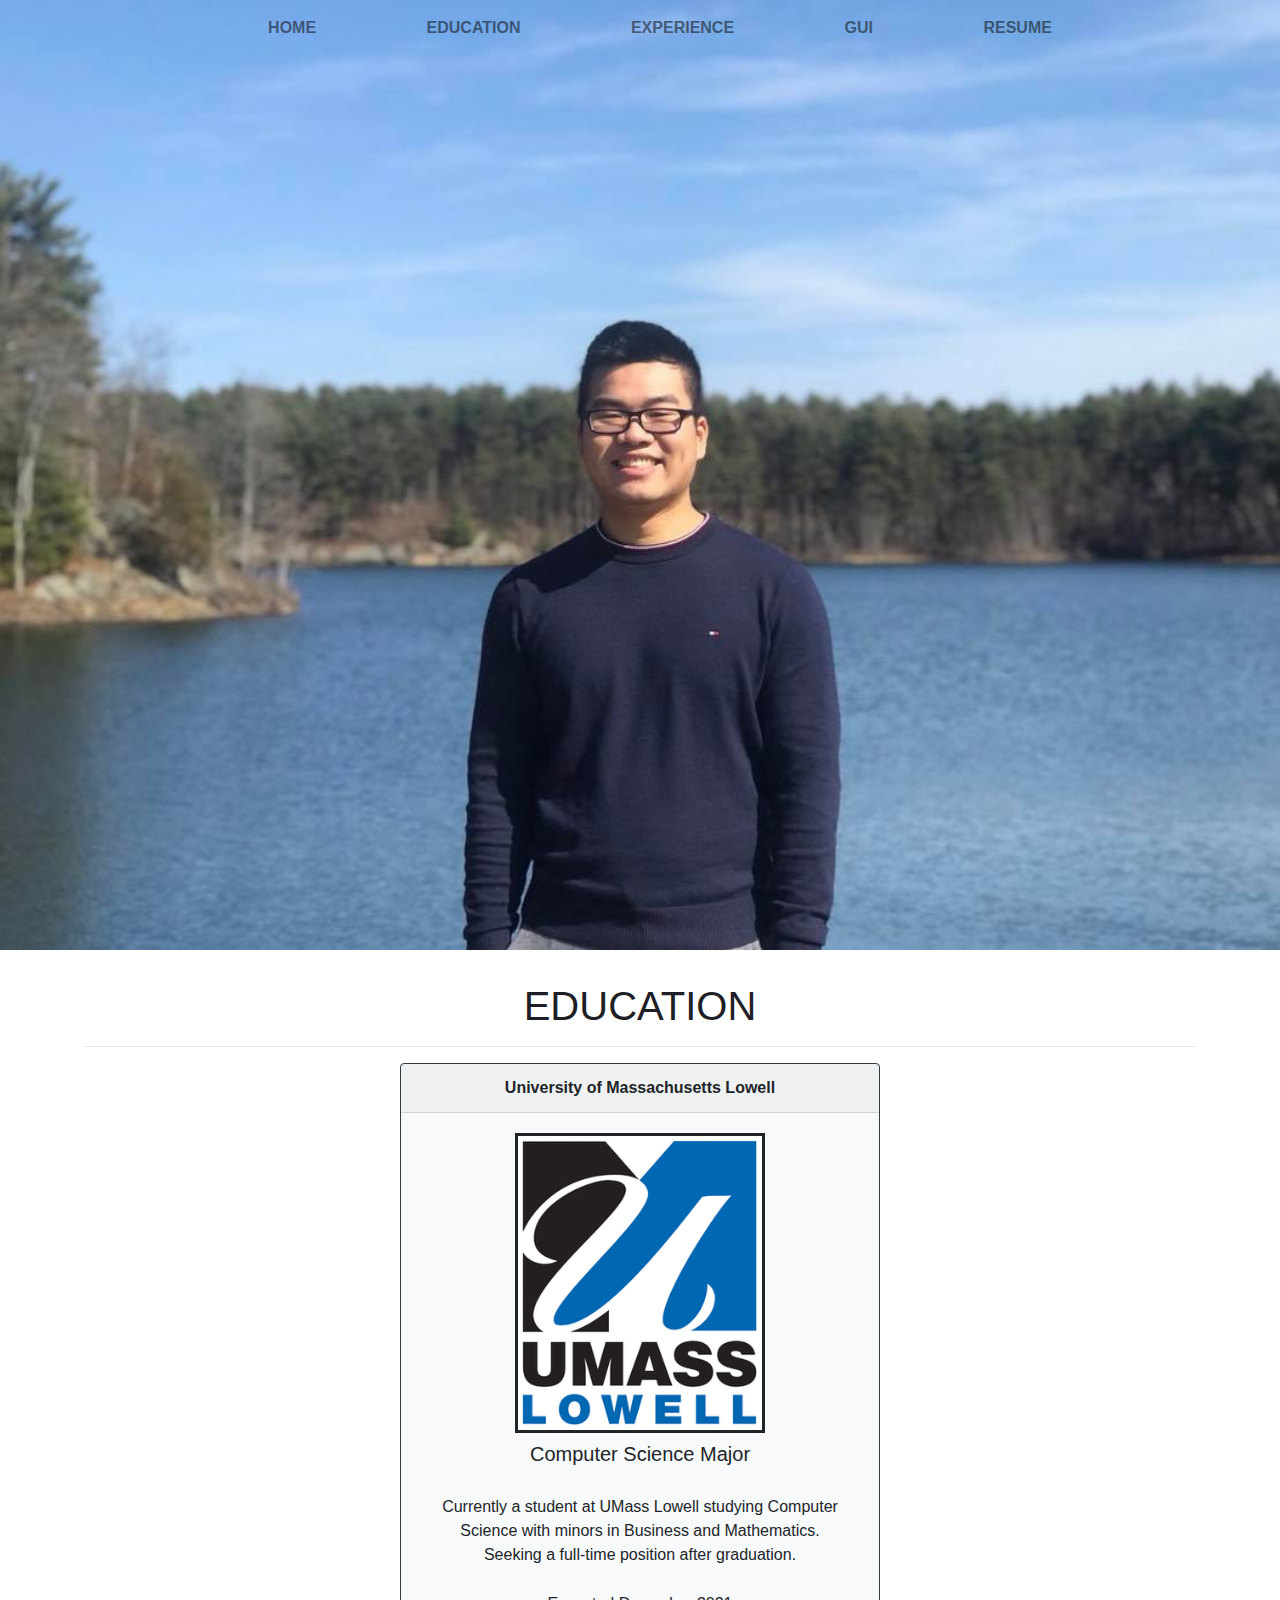
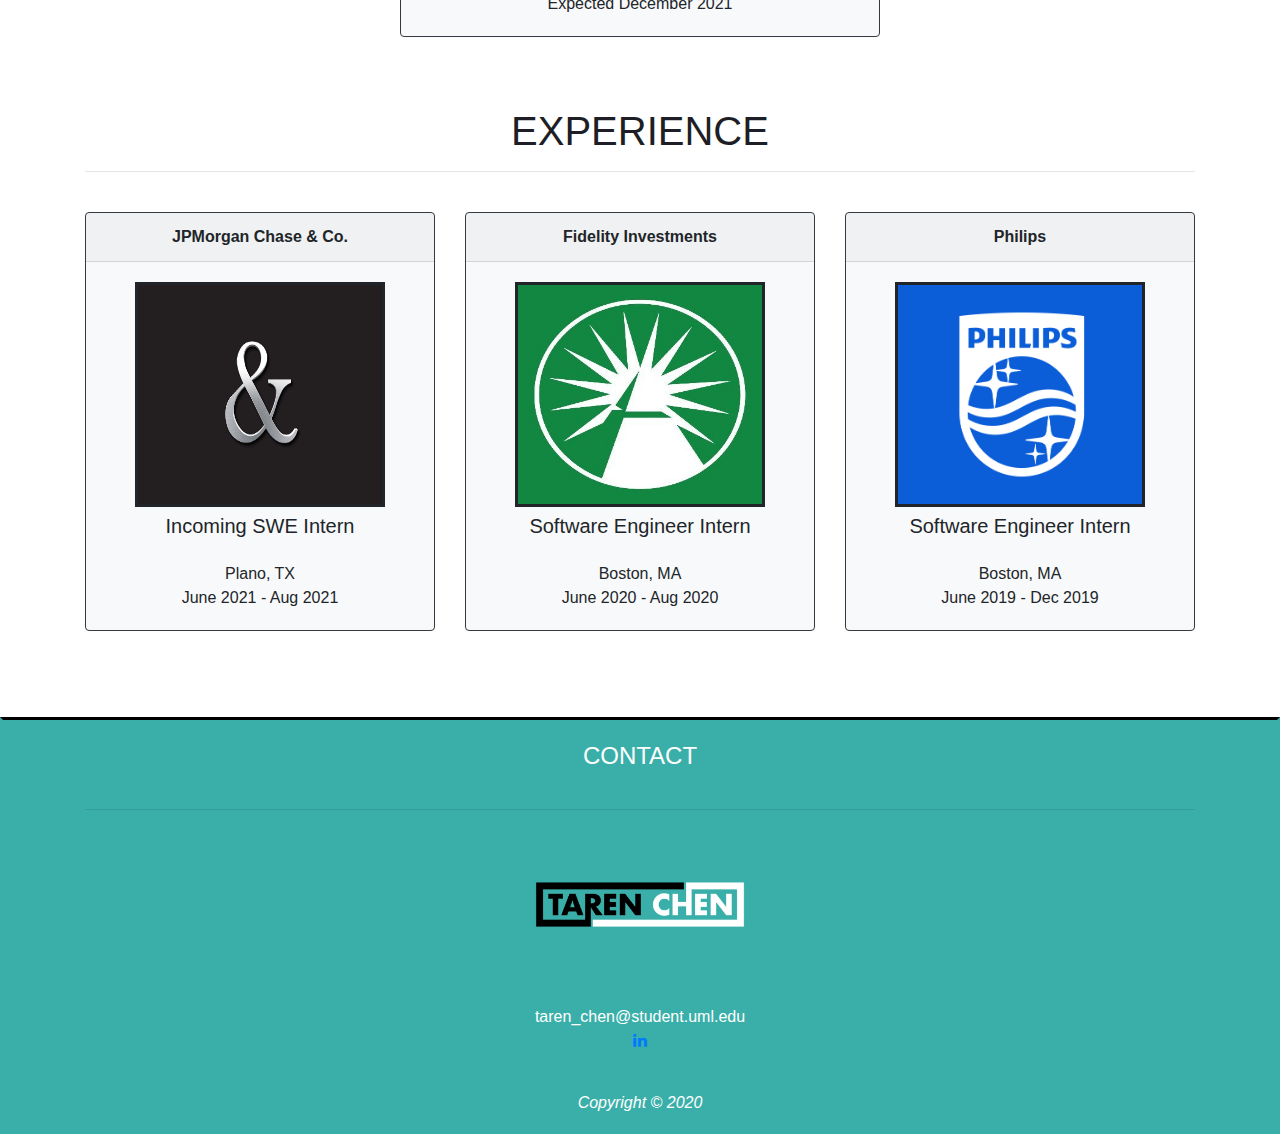
<file: index.html>
<!--
    Taren Chen
    taren_chen@student.uml.edu
    CS UserName: tchen1
    I am enrolled in GUI Programming I 91.61 at UMass Lowell
    Created 10/15/20

    This is HW4

    ** Used bootstrap styling from documentation and used grid layout **

    passed both HTML validator
-->
<!DOCTYPE html>
<html lang="en">

<head>
    <link rel="stylesheet" href="css/styles.css">
    <title>Taren's Page</title>
    <meta charset="utf-8" />
    <meta name="viewport" content="width=device-width, initial-scale=1, shrink-to-fit=no">
    <link rel="stylesheet" href="https://stackpath.bootstrapcdn.com/bootstrap/4.3.1/css/bootstrap.min.css"
        integrity="sha384-ggOyR0iXCbMQv3Xipma34MD+dH/1fQ784/j6cY/iJTQUOhcWr7x9JvoRxT2MZw1T" crossorigin="anonymous">
    <link rel="stylesheet" href="https://cdnjs.cloudflare.com/ajax/libs/font-awesome/4.7.0/css/font-awesome.min.css">
</head>

<body>

    <div class="FrontPage">
        <nav class="navbar navbar-expand-lg navbar-light">
            <!-- got from bootstrap documentation -->
            <div class="container">
                <!-- <a class="navbar-brand" href=""> <img src="./logo/cyanback.jpg"> </a> -->
                <button class="navbar-toggler" type="button" data-toggle="collapse" data-target="#navbarNavAltMarkup"
                    aria-controls="navbarNavAltMarkup" aria-expanded="false" aria-label="Toggle navigation">
                    <span class="navbar-toggler-icon"></span>
                </button>
                <div class="collapse navbar-collapse" id="navbarNavAltMarkup">
                    <div class="navbar-nav">
                        <ul>
                            <li><a class="nav-item nav-link" href="#">HOME <span class="sr-only">(current)</span></a>
                            </li>
                            <li><a class="nav-item nav-link" href="#EDUCATION">EDUCATION</a></li>
                            <li><a class="nav-item nav-link" href="#EXPERIENCE">EXPERIENCE</a></li>
                            <li><a class="nav-item nav-link" href="./gui.html">GUI</a></li>
                            <li><a class="nav-item nav-link" href="./resume.pdf" target="_blank">RESUME</a></li>
                        </ul>
                    </div>
                </div>
            </div>
        </nav>
    </div>

    <section id="EDUCATION">
        <div class="container">
            <h1>EDUCATION</h1>
            <hr />
            <div class="row">
                <div class="col-lg-12">
                    <div class="card bg-light border-dark text-center mx-auto" style="max-width: 30rem;">
                        <div class="card-header">University of Massachusetts Lowell</div>
                        <div class="card-body">
                            <img src="./pictures/umass.png" alt="">
                            <h5 class="card-title">Computer Science Major</h5>
                            <p>Currently a student at UMass Lowell studying Computer Science with minors in Business and
                                Mathematics. <br> Seeking a full-time position after graduation.</p>
                            <p class="card-text">Expected December 2021</p>
                        </div>
                    </div>
                </div>
            </div>
        </div>
    </section>

    <section id="EXPERIENCE">
        <div class="container">
            <h1>EXPERIENCE</h1>
            <hr /> <br>
            <div class="row">
                <div class="col-lg-4">
                    <div class="card bg-light border-dark text-center mb-5 mx-auto">
                        <!-- got from bootstrap documentation -->
                        <div class="card-header">JPMorgan Chase & Co.</div>
                        <div class="card-body">
                            <img src="./pictures/jp.jpg" alt="">
                            <h5 class="card-title">Incoming SWE Intern</h5>
                            <p class="card-text">Plano, TX <br> June 2021 - Aug 2021</p>
                        </div>
                    </div>
                </div>
                <div class="col-lg-4">
                    <div class="card bg-light border-dark text-center mb-5 mx-auto">
                        <!-- got from bootstrap documentation -->
                        <div class="card-header">Fidelity Investments</div>
                        <div class="card-body">
                            <img src="./pictures/fidelity.jpg" alt="">
                            <h5 class="card-title">Software Engineer Intern</h5>
                            <p class="card-text">Boston, MA <br> June 2020 - Aug 2020</p>
                        </div>
                    </div>
                </div>
                <div class="col-lg-4">
                    <div class="card bg-light border-dark text-center mb-5 mx-auto">
                        <!-- got from bootstrap documentation -->
                        <div class="card-header">Philips</div>
                        <div class="card-body">
                            <img src="./pictures/philips.png" alt="">
                            <h5 class="card-title">Software Engineer Intern</h5>
                            <p class="card-text">Boston, MA <br> June 2019 - Dec 2019</p>
                        </div>
                    </div>
                </div>
            </div>
        </div>
    </section>
    <footer>
        <div class="container">
            <h4>CONTACT</h4>
            <hr>
            <img src="./logo/cyanback.jpg" alt="">
            <p>taren_chen@student.uml.edu <br><a href="https://www.linkedin.com/in/tarenchen/" target="_blank"
                    class="fa fa-linkedin"></a> </p>
            <p> <em>Copyright &copy; 2020</em> </p>
        </div>
    </footer>
    <script src="https://code.jquery.com/jquery-3.2.1.slim.min.js"
        integrity="sha384-KJ3o2DKtIkvYIK3UENzmM7KCkRr/rE9/Qpg6aAZGJwFDMVNA/GpGFF93hXpG5KkN"
        crossorigin="anonymous"></script>
    <script src="https://cdnjs.cloudflare.com/ajax/libs/popper.js/1.12.9/umd/popper.min.js"
        integrity="sha384-ApNbgh9B+Y1QKtv3Rn7W3mgPxhU9K/ScQsAP7hUibX39j7fakFPskvXusvfa0b4Q"
        crossorigin="anonymous"></script>
    <script src="https://maxcdn.bootstrapcdn.com/bootstrap/4.0.0/js/bootstrap.min.js"
        integrity="sha384-JZR6Spejh4U02d8jOt6vLEHfe/JQGiRRSQQxSfFWpi1MquVdAyjUar5+76PVCmYl"
        crossorigin="anonymous"></script>
</body>

</html>
</file>
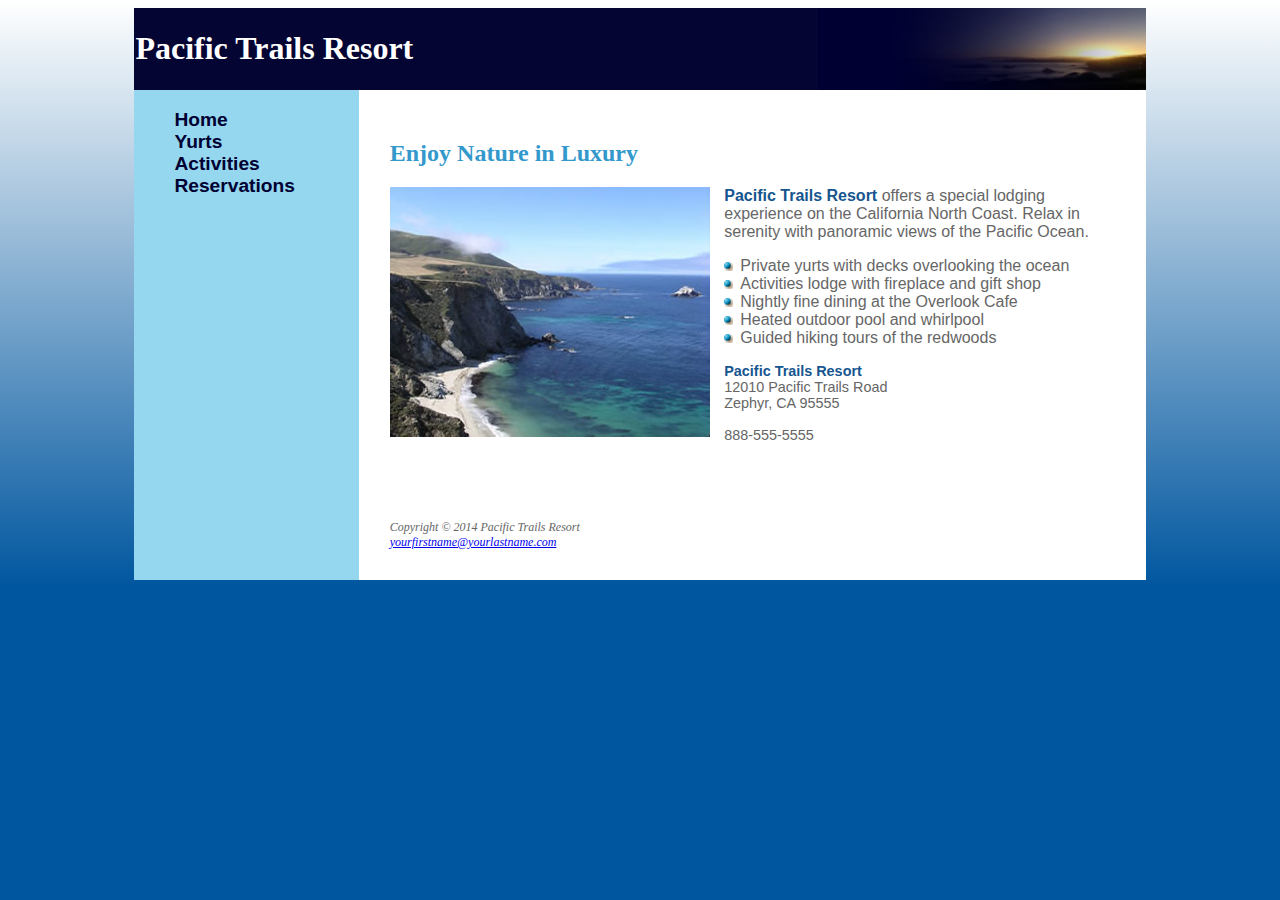
<file: hw3/index.html>
<!DOCTYPE html>
<html lang="en">
<head>
    <title>Pacific Trails Resort</title>
    <meta charset="utf-8">
    <link href="pacific.css" rel="stylesheet">
    <meta name="viewport" content="width=device-width, initial-scale=1.0">
    <!--[if lt IE 9]>
   <script src="http://html5shim.googlecode.com/svn/trunk/html5.js"> </script>   <![endif]-->
</head>
<body>
    <div id="wrapper">
        <header>
            <h1>Pacific Trails Resort</h1>
        </header>
        <nav>
            <ul>
                <li><a href="index.html">Home</a>
                </li>
                <li><a href="yurts.html">Yurts</a>
                </li>
                <li><a href="activities.html">Activities</a>
                </li>
                <li><a href="reservations.html">Reservations</a>
            </ul>
        </nav>
        <div id="content">
            <h2>Enjoy Nature in Luxury</h2>
            <img src="coast.jpg" alt="Pacific Coast">
            <p><span class="resort">Pacific Trails Resort</span> offers a special lodging experience on the California North Coast. Relax in serenity with panoramic views of the Pacific Ocean.</p>
            <ul>
                <li>Private yurts with decks overlooking the ocean</li>
                <li>Activities lodge with fireplace and gift shop</li>
                <li>Nightly fine dining at the Overlook Cafe</li>
                <li>Heated outdoor pool and whirlpool</li>
                <li>Guided hiking tours of the redwoods</li>
            </ul>
            <div id="contact">
                <span class="resort">Pacific Trails Resort</span>
                <br> 12010 Pacific Trails Road
                <br> Zephyr, CA 95555
                <br>
                <br> 888-555-5555
                <br>
                <br>
            </div>
        </div>
        <footer>
            Copyright &copy; 2014 Pacific Trails Resort
            <br>
            <a href="mailto:yourfirstname@yourlastname.com">yourfirstname@yourlastname.com</a>
        </footer>
    </div>
</body>

</html>
</file>
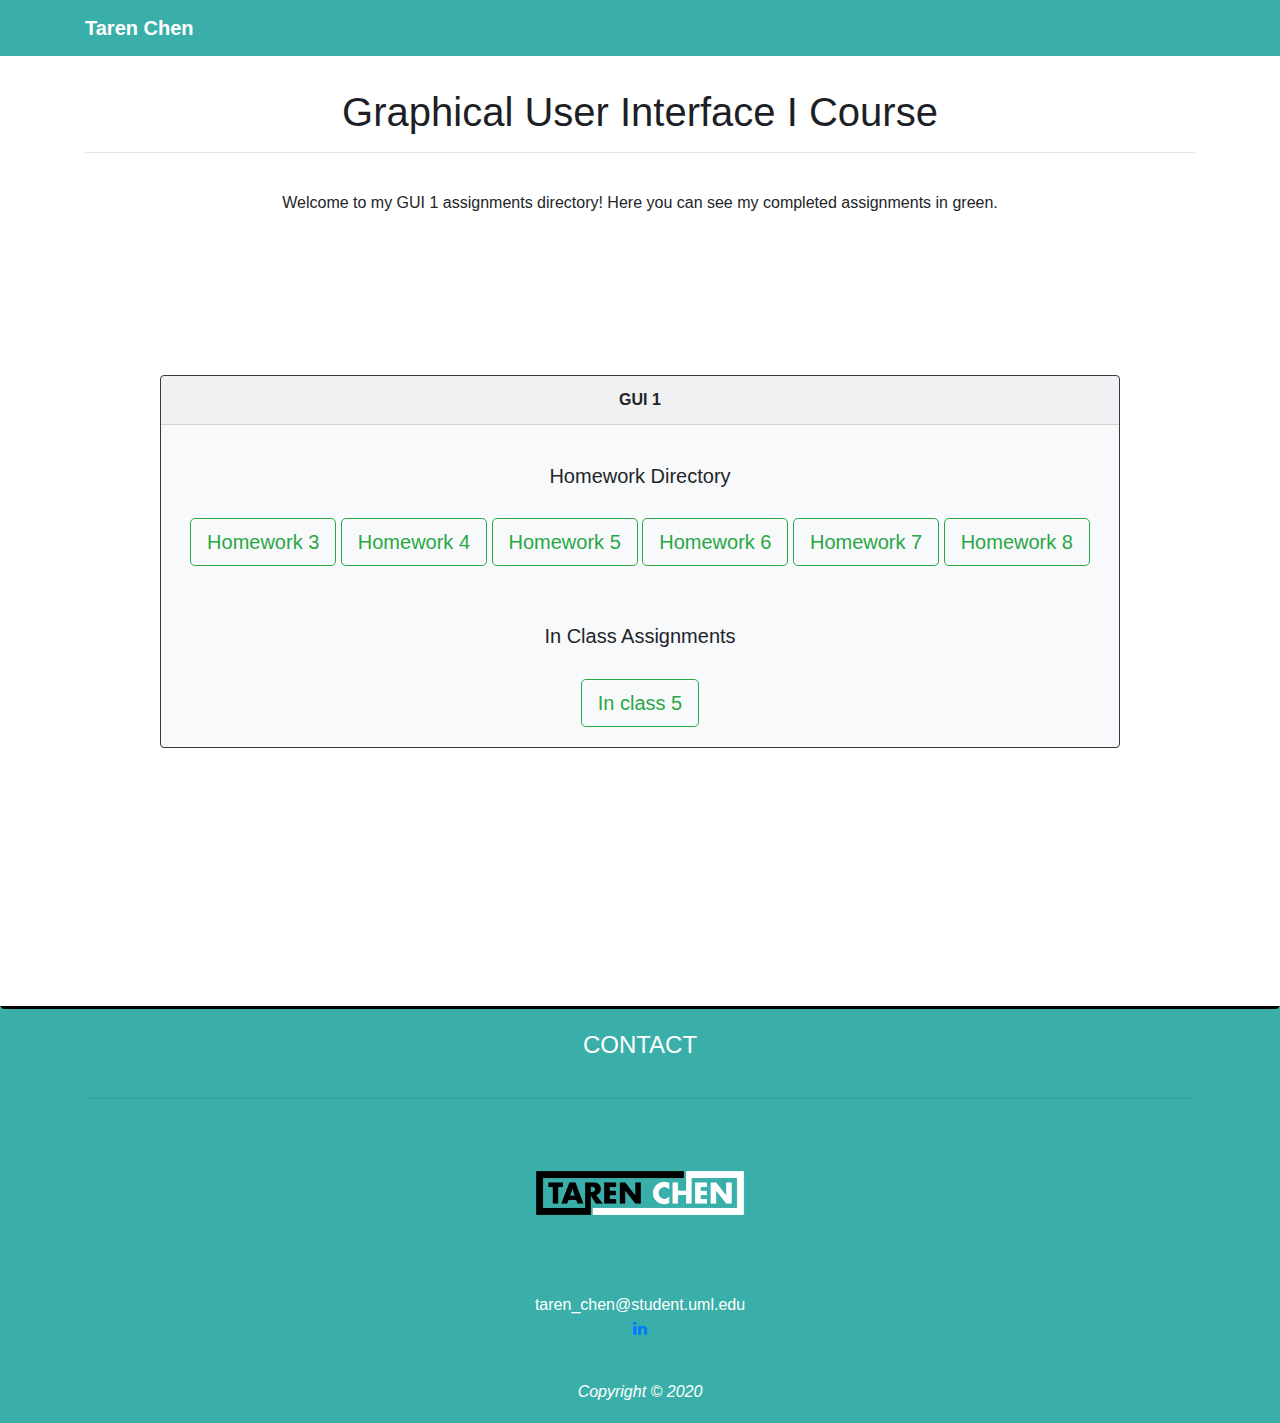
<file: gui.html>
<!--
    Taren Chen
    taren_chen@student.uml.edu
    CS UserName: tchen1
    I am enrolled in GUI Programming I 91.61 at UMass Lowell
    Created 10/15/20
    This is HW4, I plan to use this as the "Home" page for the other HW assignments.

    Used bootstrap's cards and grid.

    passed HTML validator
-->
<!DOCTYPE html>
<html lang="en">

<head>
    <link rel="stylesheet" href="css/styles.css">
    <title>Taren's Page</title>
    <meta charset="utf-8" />
    <meta name="viewport" content="width=device-width, initial-scale=1, shrink-to-fit=no">
    <link rel="stylesheet" href="https://stackpath.bootstrapcdn.com/bootstrap/4.3.1/css/bootstrap.min.css"
        integrity="sha384-ggOyR0iXCbMQv3Xipma34MD+dH/1fQ784/j6cY/iJTQUOhcWr7x9JvoRxT2MZw1T" crossorigin="anonymous">
    <link rel="stylesheet" href="https://cdnjs.cloudflare.com/ajax/libs/font-awesome/4.7.0/css/font-awesome.min.css">

</head>

<body>
    <nav class="navbar navbar-expand-lg navbar-dark navbar-color">
        <div class="container">
            <a class="navbar-brand" href="./index.html">Taren Chen</a>
        </div>
    </nav>
    <section id="HW">
        <div class="container">
            <div class="row">
                <div class="col-lg-12">
                    <h1>Graphical User Interface I Course</h1>
                    <hr>
                    <p>Welcome to my GUI 1 assignments directory! Here you can see my completed assignments in green.
                    </p>
                    <br> <br> <br> <br> <br> <br>
                    <div class="card bg-light border-dark text-center mx-auto" style="max-width: 60rem;">
                        <!-- got from bootstrap documentation -->
                        <div class="card-header">GUI 1</div>
                        <div class="card-body">
                            <h5 class="card-title">Homework Directory</h5>
                            <a class="btn btn-lg btn-outline-success" href="./hw3/index.html" target="_blank"
                                role="button">Homework
                                3</a>
                            <a class="btn btn-lg btn-outline-success" href="./index.html" role="button">Homework 4</a>
                            <a class="btn btn-lg btn-outline-success" href="./hw5/table.html" target="_blank"
                                role="button">Homework
                                5</a>
                            <a class="btn btn-lg btn-outline-success" href="./hw6/table.html" role="button">Homework
                                6</a>
                            <a class="btn btn-lg btn-outline-success" href="./hw7/table.html" role="button">Homework
                                7</a>
                            <a class="btn btn-lg btn-outline-success" href="./hw8/scrabble.html" role="button">Homework
                                8</a>
                        </div>
                        <div class="card-body">
                            <h5 class="card-title">In Class Assignments</h5>
                            <a class="btn btn-lg btn-outline-success" href="./inclass/inclass5/example.html"
                                target="_blank" role="button">In class 5</a>
                        </div>
                    </div>
                </div>
            </div>
        </div>
    </section>
    <footer>
        <div class="container">
            <h4>CONTACT</h4>
            <hr>
            <img src="./logo/cyanback.jpg" alt="">
            <p>taren_chen@student.uml.edu <br><a href="https://www.linkedin.com/in/tarenchen/" target="_blank"
                    class="fa fa-linkedin"></a> </p>
            <p> <em>Copyright &copy; 2020</em> </p>
        </div>
    </footer>
    <script src="https://code.jquery.com/jquery-3.2.1.slim.min.js"
        integrity="sha384-KJ3o2DKtIkvYIK3UENzmM7KCkRr/rE9/Qpg6aAZGJwFDMVNA/GpGFF93hXpG5KkN"
        crossorigin="anonymous"></script>
    <script src="https://cdnjs.cloudflare.com/ajax/libs/popper.js/1.12.9/umd/popper.min.js"
        integrity="sha384-ApNbgh9B+Y1QKtv3Rn7W3mgPxhU9K/ScQsAP7hUibX39j7fakFPskvXusvfa0b4Q"
        crossorigin="anonymous"></script>
    <script src="https://maxcdn.bootstrapcdn.com/bootstrap/4.0.0/js/bootstrap.min.js"
        integrity="sha384-JZR6Spejh4U02d8jOt6vLEHfe/JQGiRRSQQxSfFWpi1MquVdAyjUar5+76PVCmYl"
        crossorigin="anonymous"></script>
</body>

</html>
</file>
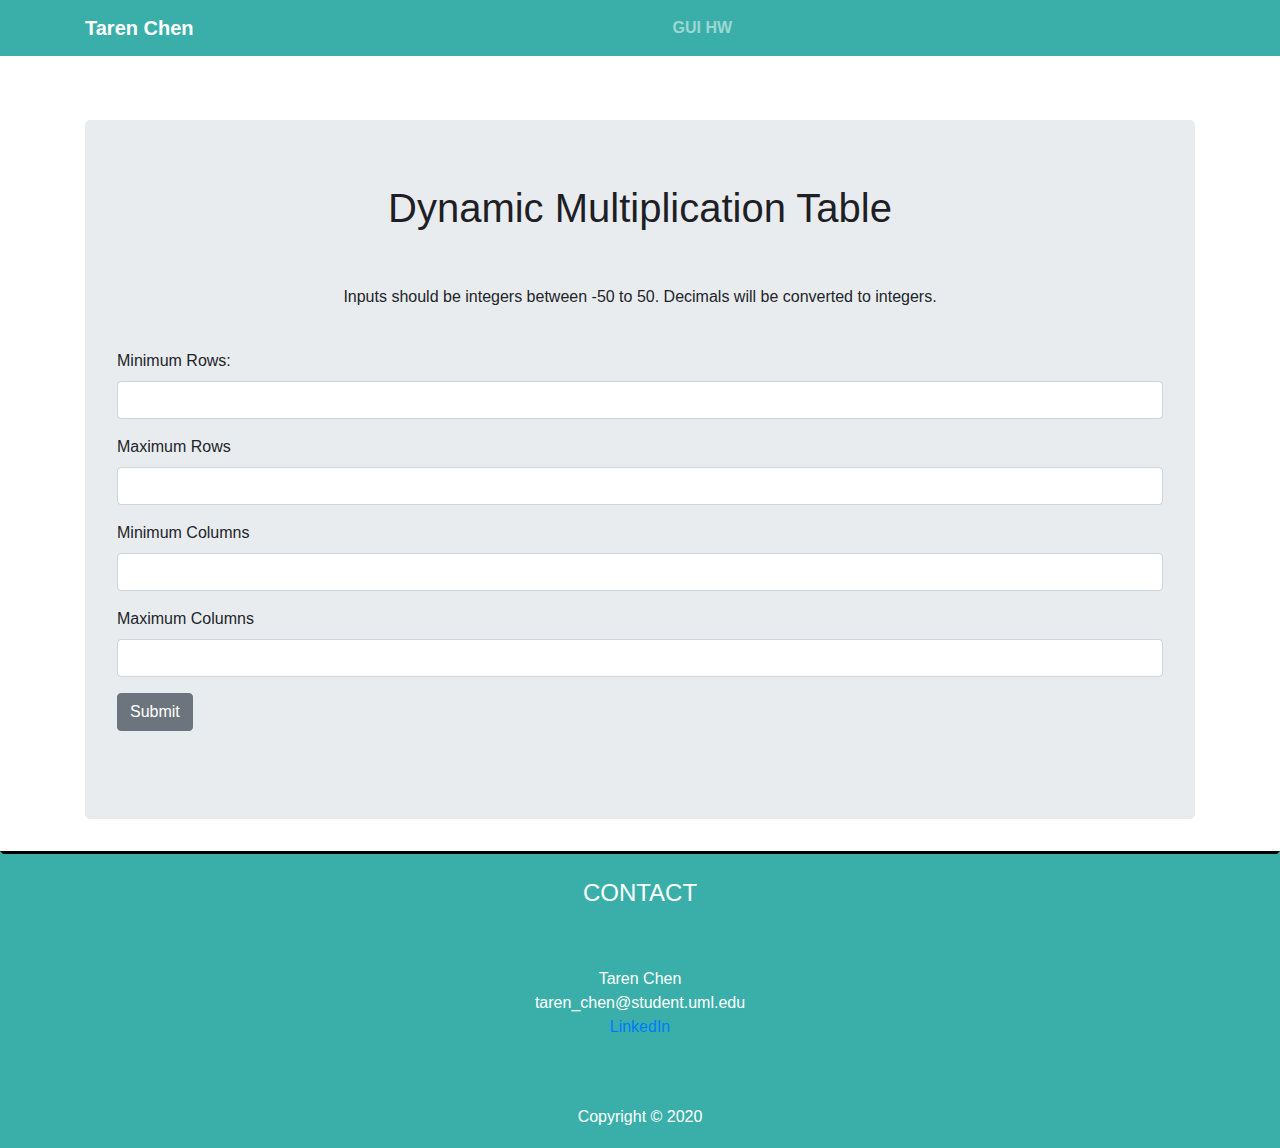
<file: hw4/table.html>
<!DOCTYPE html>
<html lang="en">

<head>
  <link rel="stylesheet" href="table.css">
  <link rel="stylesheet" href="../css/styles.css">
  <title>Homework 4</title>
  <meta charset="utf-8" />
  <meta name="viewport" content="width=device-width, initial-scale=1, shrink-to-fit=no">
  <link rel="stylesheet" href="https://stackpath.bootstrapcdn.com/bootstrap/4.3.1/css/bootstrap.min.css"
    integrity="sha384-ggOyR0iXCbMQv3Xipma34MD+dH/1fQ784/j6cY/iJTQUOhcWr7x9JvoRxT2MZw1T" crossorigin="anonymous">
  <script src="table.js"></script>
</head>

<body>
  <nav class="navbar navbar-expand-lg navbar-dark navbar-color">
    <!-- got from bootstrap documentation -->
    <div class="container">
      <a class="navbar-brand" href="../index.html">Taren Chen</a>
      <button class="navbar-toggler" type="button" data-toggle="collapse" data-target="#navbarNavAltMarkup"
        aria-controls="navbarNavAltMarkup" aria-expanded="false" aria-label="Toggle navigation">
        <span class="navbar-toggler-icon"></span>
      </button>
      <div class="collapse navbar-collapse" id="navbarNavAltMarkup">
        <div class="navbar-nav">
          <a class="nav-item nav-link" href="../gui.html">GUI HW</a>
        </div>
      </div>
    </div>
  </nav>
  <div class="content">
    <div class="container">
      <!-- Gives a nice styled background -->
      <div class="jumbotron">
        <h1 class="display-5">Dynamic Multiplication Table</h1>
        <br>
        <p class="description">Inputs should be integers between -50 to 50. Decimals will be converted to integers.</p>
        <br>
        <!--Form starts here -->
        <form>
          <div class="form-group">

            <label>Minimum Rows:</label>
            <input type="integer" class="form-control" id="minRows">
          </div>
          <div class="form-group">
            <label>Maximum Rows</label>
            <input type="integer" class="form-control" id="maxRows">
          </div>
          <div class="form-group">
            <label>Minimum Columns</label>
            <input type="integer" class="form-control" id="minColumns">
          </div>
          <div class="form-group">
            <label>Maximum Columns</label>
            <input type="integer" class="form-control" id="maxColumns">
          </div>
          <button type="button" class="btn btn-secondary" onclick="return makeTable();">Submit</button>
        </form>
        <br>
        <!-- Div for errors to display from JS function -->
        <div id="errors"></div>
      </div>
    </div>
    <table id="generateTable"></table>
  </div>
  <footer>
    <h4>CONTACT</h4>
    <p> Taren Chen <br> taren_chen@student.uml.edu <br> <a href="https://www.linkedin.com/in/tarenchen/">LinkedIn</a>
    </p> <br>
    <p> Copyright &copy; 2020 </p>
  </footer>
</body>

</html>
</file>
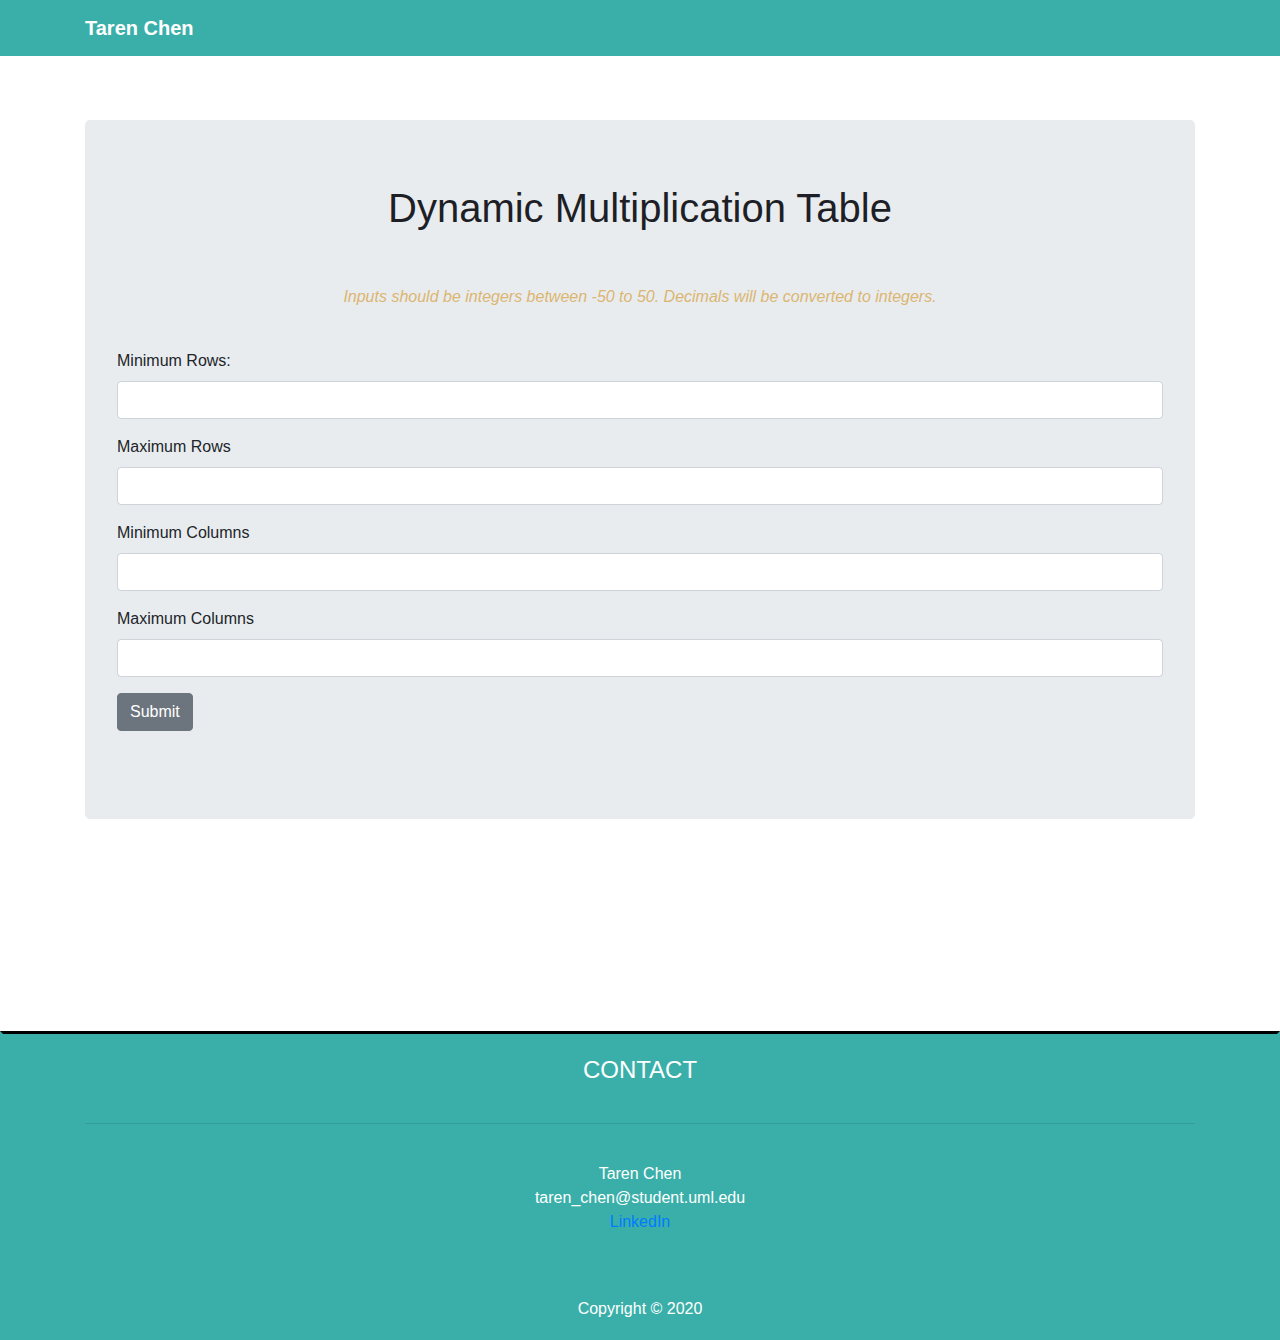
<file: hw5/table.html>
<!--
    Taren Chen
    CS UserName: tchen1
    https://tarenchen.github.io/hw5/table.html
    This is the HTML file for HW5. The multi table.

    Passed HTML Validator
    CSS also passed the validator
-->
<!DOCTYPE html>
<html lang="en">

<head>
  <link rel="stylesheet" href="table.css">
  <link rel="stylesheet" href="../css/styles.css">
  <title>Homework 5</title>
  <meta charset="utf-8" />
  <meta name="viewport" content="width=device-width, initial-scale=1, shrink-to-fit=no">
  <link rel="stylesheet" href="https://stackpath.bootstrapcdn.com/bootstrap/4.3.1/css/bootstrap.min.css"
    integrity="sha384-ggOyR0iXCbMQv3Xipma34MD+dH/1fQ784/j6cY/iJTQUOhcWr7x9JvoRxT2MZw1T" crossorigin="anonymous">
  <script src="table.js"></script>
</head>

<body>
  <nav class="navbar navbar-expand-lg navbar-dark navbar-color">
    <!-- got from bootstrap documentation -->
    <div class="container">
      <a class="navbar-brand" href="../index.html">Taren Chen</a>
    </div>
  </nav>
  <div class="content">
    <div class="container">
      <!-- Gives a nice styled background -->
      <div class="jumbotron">
        <h1 class="display-5">Dynamic Multiplication Table</h1>
        <br>
        <p class="description">Inputs should be integers between -50 to 50. Decimals will be converted to integers.</p>
        <br>
        <!--Form starts here -->
        <form>
          <div class="form-group">

            <label>Minimum Rows:</label>
            <input type="number" class="form-control" id="minRows">
          </div>
          <div class="form-group">
            <label>Maximum Rows</label>
            <input type="number" class="form-control" id="maxRows">
          </div>
          <div class="form-group">
            <label>Minimum Columns</label>
            <input type="number" class="form-control" id="minColumns">
          </div>
          <div class="form-group">
            <label>Maximum Columns</label>
            <input type="number" class="form-control" id="maxColumns">
          </div>
          <button type="button" class="btn btn-secondary" onclick="return makeTable();">Submit</button>
        </form>
        <br>
        <!-- Div for errors to display from JS function -->
        <div id="errors"></div>
      </div>
    </div>
    <!-- The JS will generate the table here! -->
    <table id="generateTable"></table>
  </div>
  <!-- My template footer -->
  <footer>
    <div class="container">
      <h4>CONTACT</h4>
      <hr>
      <p> Taren Chen <br> taren_chen@student.uml.edu <br> <a href="https://www.linkedin.com/in/tarenchen/">LinkedIn</a>
      </p> <br>
      <p> Copyright &copy; 2020 </p>
    </div>
  </footer>
</body>

</html>
</file>
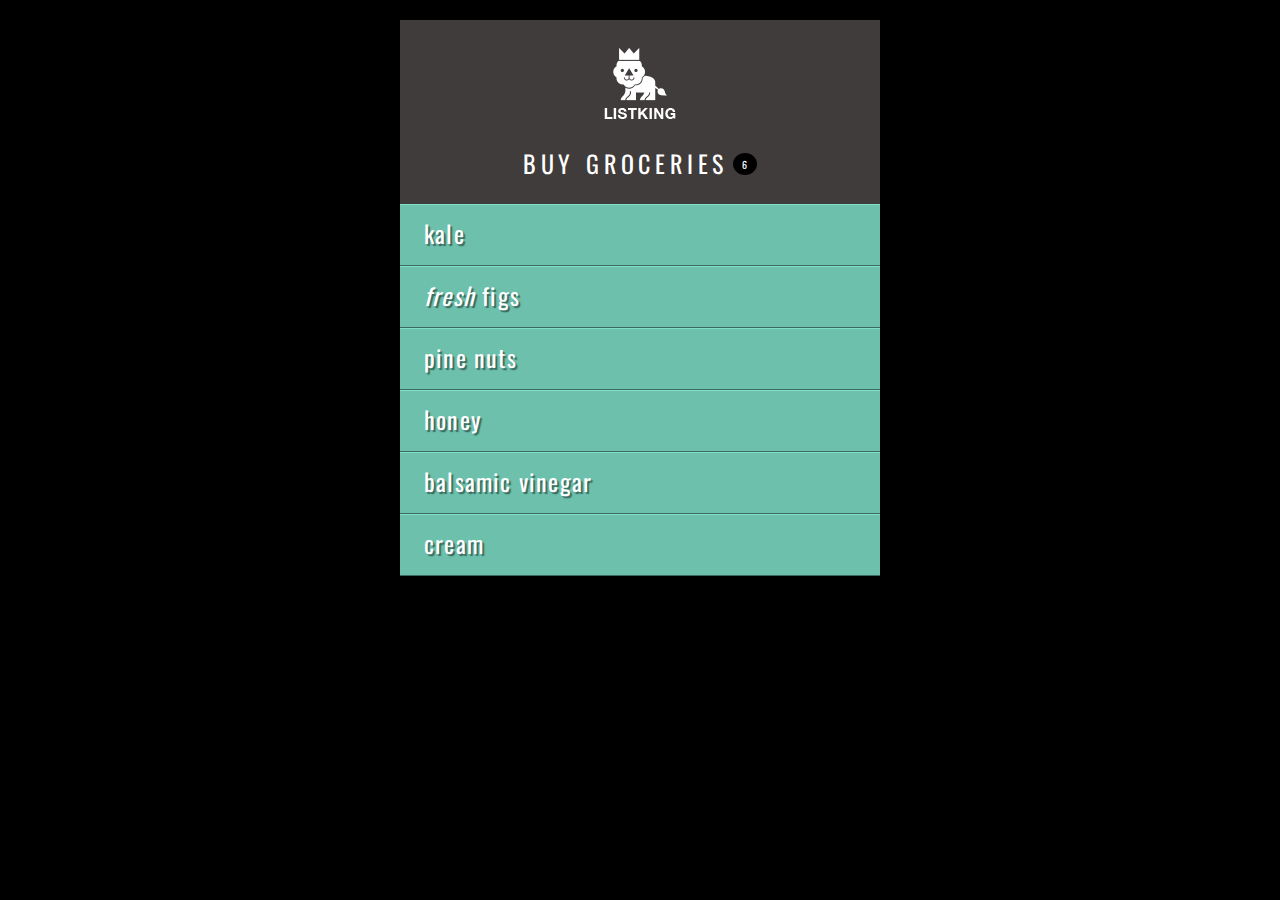
<file: inclass/inclass5/example.html>
<!DOCTYPE html>
<html>

<head>
  <title>Document Object Model - Example</title>
  <meta name="viewport" content="width=device-width, initial-scale=1.0">
  <link rel="stylesheet" href="css/c05.css">
</head>

<body>
  <div id="page">
    <h1 id="header">List</h1>
    <h2>Buy groceries</h2>
    <ul>
      <li id="one"><em>fresh</em> figs</li>
      <li id="two">pine nuts</li>
      <li id="three">honey</li>
      <li id="four">balsamic vinegar</li>
    </ul>
  </div>
  <script src="js/example.js"></script>
</body>

</html>
</file>
<file: css/styles.css>
/*
Taren Chen
Taren_Chen@student.uml.edu
CS UserName: tchen1

this is the css page for my HW4 Assignment

passed CSS validator

DISCLAIMER: ALL LOGO FROM COMPANIES ARE FROM EITHER THEIR WEBSITE OR GOOGLE

*/

html{
    scroll-behavior: smooth;
}

body{
    margin: 0;
    font-family: Arial, Helvetica, sans-serif;
}

.inactiveLink {
    pointer-events: none;
    cursor: default;
 }

/*Nav Bar*/

.navbar-nav{
    float:none;
    margin:0 auto;
    display: block;
    text-align: center;
    font-weight: bold;
}

.navbar-brand{
    font-weight: bold;
}

ul {
    list-style-type: none;
}

.FrontPage li{
    padding-left:45px;
    padding-right:45px;
}

@media (min-width: 768px) {
  li {
    display: inline-block !important;
  }
}

.navbar .navbar-collapse {
    text-align: center;
}

.navbar {
    background-color: transparent;
}
.navbar-color{
    background-color: #3AAFA9!important;
}

/* FrontPage */

.FrontPage{
    background: url("../pictures/me.jpg");
    background-color: #1e1f26;
    min-height: 950px;
    height: 100%;
    background-repeat: no-repeat;
    background-size: cover;
    background-position: center;
    width: auto;
}

/* Education and Experience and GUI page styling

Gave imgs borders and fix sizes

Most of the other styling is for spacing.

*/
img[src="./pictures/umass.png"]{
    display: block;
    margin: auto;
    width: 250px;
    height: 300px;
    border-style: solid;
}
img[src="./pictures/redhat.jpg"], img[src="./pictures/philips.png"], img[src="./pictures/fidelity.jpg"], img[src="./pictures/jp.jpg"]{
    width: 250px;
    height: 225px;
    display: block;
    margin: auto;
    border-style: solid;
}
#EXPERIENCE, #EDUCATION, #HW{
    padding-top: 2rem;
    min-height: 600px;
    padding-bottom: 3%;
    margin: 0 auto;

}
h1{
    text-align: center;
    color: #1e1f26;
    font-weight: bold;
}

h5{
    text-align: center;
    padding-top: 2%;
    padding-bottom: 2%;
}
h4{
    text-align: center;
    padding-top: 2%;
    padding-bottom: 2%;
}
p{
    padding-top: 2%;
    text-align: center;
}
.card{
    max-width: 30rem;
}
.card-header{
    font-weight: bold!important;
}

/* Styling for the GUI html page where I list all the HW assignments. */

#HW{
    text-align: center;
    min-height: 950px;
}

/* Logo */
img[src="./logo/cyanback.jpg"]{
    width: 25%;
    height: 25%;
    padding:none;
}

/* Footer */
footer{
    background-color: #3AAFA9!important;
    min-height: 200px;
    text-align: center;
    color:white;
    border-top-color: black!important;
    border-color: #3AAFA9;
    border-style: solid;
}
</file>
<file: hw3/pacific.css>
/*
Taren Chen
HOMEWORK 3
Taren_Chen@student.uml.edu
This is HW3 for GUI 1 Course at UMass Lowell
Passed CSS validator
and the link to access it is http://cs.uml.edu/~tchen1/hw3/index.html
or you can find it from http://cs.uml.edu/~tchen1/gui.html by clicking homework 3
*/
header, hgroup, nav, footer, figure, figcaption, aside, section, article {
	display: block;
}
body {
	background-color: #00569f;
	background-image:linear-gradient(white, #00569f);
	background-repeat: no-repeat;
	color: #666666;
	font-family: Arial, Helvetica, sans-serif;
}

#wrapper{
	width: 80%;
	margin: auto;
	min-width: 600px;
	background-color: rgb(148, 215, 238);
}

#wrapper header{
	background-image: url("./sunset.jpg");
	background-size: contain;
	background-repeat: no-repeat;
	background-position: right;
	background-color: rgb(5, 5, 51);
	padding: 1px;
}

#content li {
	list-style: inside url("marker.gif");
}

#content{
	margin-left: 225px;
	background-color: white;
	padding: 3%; 	

}
nav{
	float: left;	
	width: 200px;
	background-color: rgb(148, 215, 238);
}

nav a{
	color: #000033;
	text-decoration: none;
	text-align: left;
}

nav ul {
	list-style-type: none;
	font-size: 1.2em;
	font-weight: bold;
}

img{
	float: left;
	margin-right: 2%;
}

nav a:visited {
	color: #344873;
}
nav a:hover {
	color: #FFFFFF;
}
h1 {
	color: white;
}
h2 {
	color: #3399CC;
}

span{
	color: #16558f;
	font-weight: bold;
}

h1,
h2 {
	font-family: Georgia, "Times New Roman", serif;
}

#contact {
	font-size: 90%;
}
dt {
	color: #000033;
}
footer {
	background-color: white;
	padding: 3%;
	font-family: Georgia, "Times New Roman", serif;
	margin-left: 225px;
	font-style: italic;
	font-size: 12px;
}
</file>
<file: hw4/table.css>
.content{
  padding-top: 5%;
}

table{
  background-color: white;
  table-layout: fixed;

  overflow-x: auto;
}

table, td {
    border: 4px solid black;
    border-collapse: collapse;
    text-align: center;
    margin: auto;
}

#errors{
  color:red;
  font-style: italic;
}

td:nth-child(1) {background-color:  rgb(0, 255, 85) !important;}
tr:nth-child(1) {background-color: rgb(0, 255, 85) !important;}
</file>
<file: hw5/table.css>
/* set the min height to at least a full browser on a typical screen and added some padding */
.content{ 
  padding-top: 5%;
  min-height: 975px;
}

/* Styled the generated table */

table{
  background-color: white;
  table-layout: fixed;
  overflow-x: auto;
}

/* Styled table with borders */

table, td {
    border: 4px solid black;
    border-collapse: collapse;
    text-align: center;
    margin: auto;
}

#generateTable{
  padding-bottom: 5%;
}

/* Description for what to input */

.description{
  color: rgb(219, 182, 113);
  font-style: italic;
}

/* Made error msgs look more like errors */

#errors{
  color:red;
  font-style: italic;
}

/* Change the first row and column to a different color */

td:nth-child(1) {background-color:  rgb(0, 255, 85) !important;}
tr:nth-child(1) {background-color: rgb(0, 255, 85) !important;}
</file>
<file: inclass/inclass5/css/c05.css>
@import url(http://fonts.googleapis.com/css?family=Oswald);

body {
	background-color: #000;
	font-family: 'Oswald', 'Futura', sans-serif;
	margin: 0; 
	padding: 0;}

#page {
	background-color: #403c3b;
	margin: 0 auto 0 auto;}
	/* Responsive page rules at bottom of style sheet */

h1 {
	background-image: url(../images/kinglogo.png);
	background-repeat: no-repeat;
	background-position: center center;
	text-align: center;
	text-indent: -1000%;
	height: 75px;
	line-height: 75px;
	width: 117px;
	margin: 0 auto 0 auto;
	padding: 30px 10px 20px 10px;}

h2 {
	color: #fff;
	font-size: 24px;
	font-weight: normal;
	text-align: center;
	text-transform: uppercase;
	letter-spacing: .2em;
	margin: 0 0 23px 0;}

h2 span {
	border-radius: 50%;
	background-color: #000;
	font-size: 10px;
  text-align: center;
  display: inline-block;
  position: relative;
  top: -5px;
  height: 18px;
  width: 20px;
  margin-left: 5px;
  padding: 4px 0 0 4px;}

ul {
	background-color: #584f4d;
	border:none;
	padding: 0;
	margin: 0;}

li {
	background-color: #ec8b68;
	color: #fff;
	border-top: 1px solid #fe9772;
	border-bottom: 1px solid #9f593f;
	font-size: 24px;
	letter-spacing: .05em;
	list-style-type: none;
	text-shadow: 2px 2px 1px #9f593f;
	height: 50px;
	padding-left: 1em;
	padding-top: 10px;}

.hot {
	background-color: #d7666b;
	color: #fff;
	text-shadow: 2px 2px 1px #914141;
	border-top: 1px solid #e99295;
	border-bottom: 1px solid #914141;}

.cool {
	background-color: #6cc0ac;
	color: #fff;
	text-shadow: 2px 2px 1px #3b6a5e;
	border-top: 1px solid #7ee0c9;
	border-bottom: 1px solid #3b6a5e;}

.complete {
  background-color: #999;
	color: #fff;
	background-image: url("../images/icon-trash.png");
	background-position: center, right;
	background-repeat: no-repeat;
	border-top: 1px solid #666;
	text-shadow: 2px 2px 1px #333;}

li a {
	color: #fff;
	text-decoration: none;
	background-image: url("../images/icon-link.png");
	background-position: center, right;
	background-repeat: no-repeat;
    padding-right: 36px;}

p {
	color: #403c3b; 
	background-color: #fff;
	border-radius: 5px;
	text-align: center;
	padding: 10px;
	margin: 20px auto 20px auto;
	min-width: 20%; 
	max-width: 80%; }

#scriptResults {
	padding-bottom: 10px;}

/* Small screen - acts like the app would */
@media only screen and (max-width: 500px) {
    body {
        background-color: #584f4d;
    }
    #page {
        max-width: 480px;
    }
}
@media only screen and (min-width: 501px) and (max-width: 767px) {
    #page {
        max-width: 480px;
        margin: 20px auto 20px auto;
    }
}
@media only screen and (min-width: 768px) and (max-width: 959px) {
    #page {
        max-width: 480px;
        margin: 20px auto 20px auto;
    }
}
/* Larger screens act like a demo for the app */
@media only screen and (min-width: 960px) {
    #page {
        max-width: 480px;
        margin: 20px auto 20px auto;
   	}
}
@media (-webkit-min-device-pixel-ratio: 2), (min-resolution: 192dpi) { 
    h1{
        background-image: url(../images/2xkinglogo.png);
        background-size: 72px 72px;
    }
}
</file>
